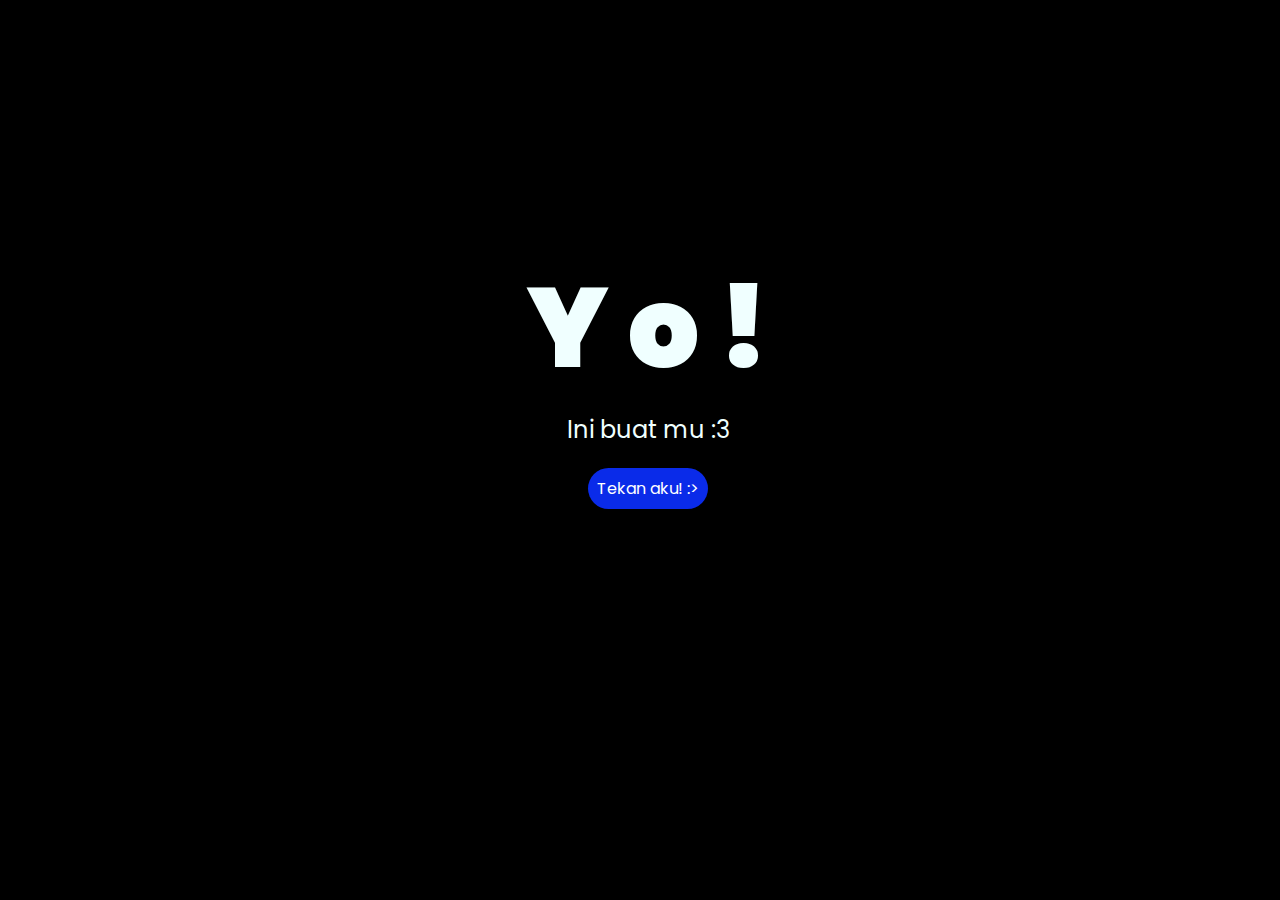
<file: index.html>
<!DOCTYPE html>
<html lang="es">

<head>
    <meta charset="UTF-8">
    <meta http-equiv="X-UA-Compatible" content="IE=edge">
    <meta name="viewport" content="width=device-width, initial-scale=1.0">
    <link rel="stylesheet" href="css/style.css">
    <link rel="icon" href="img/flowers.png" type="image/x-icon">
    <title>Flowers</title>
</head>

<body>
    <div class="greetings">
        <span>Y</span>
        <span>o</span>
        <span>!</span>
    </div>
    <div class="description">
        <span>Ini buat mu :3</span>
    </div>
    <div class="button">
        <button class="botones">
            <a href="flower.html" style="color: #fff;">Tekan aku! :> </a>
        </button>
    </div>

</body>

</html>
</file>
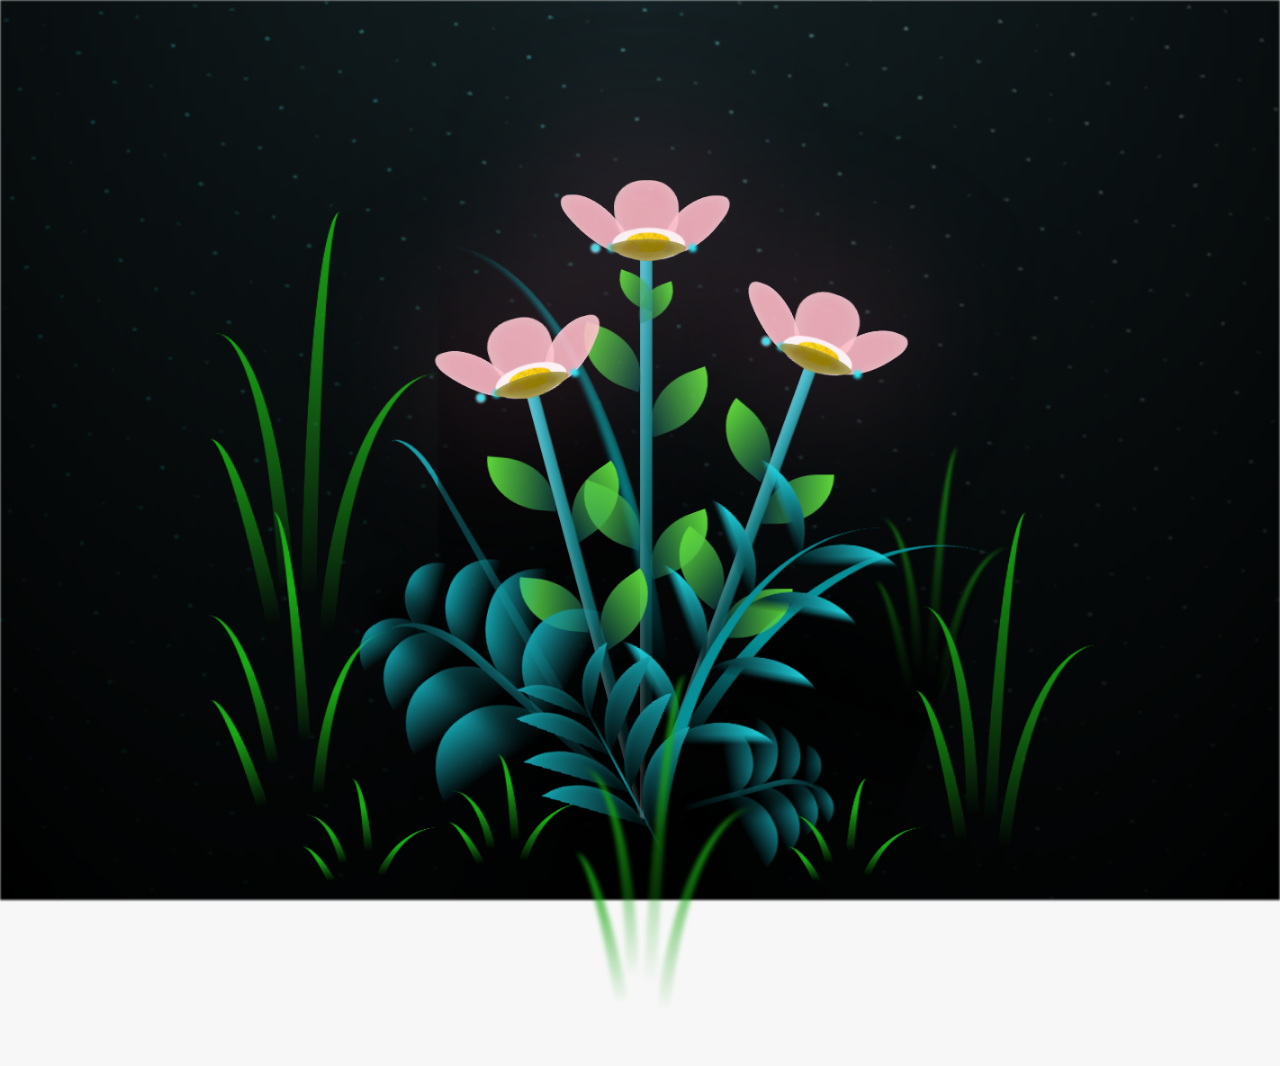
<file: flower.html>
<!DOCTYPE html>
<html lang="es">
  <head>
    <meta charset="UTF-8" />
    <meta http-equiv="X-UA-Compatible" content="IE=edge" />
    <meta name="viewport" content="width=device-width, initial-scale=1.0" />
    <link rel="stylesheet" href="css/main.css" />
    <link rel="icon" href="img/flowers.png" type="image/x-icon" />
    <title>Flower</title>
  </head>
  <body class="container">
    <audio src="sound/ChristianBasso&HaienQiu-Flowers.mp3" autoplay loop></audio>
    <div id="lyrics">
     
    </div>
    <h1 class="titulo">These pink flowers are a reflection of the kindness you bring to my life. <br>Thank you for brightening my days with your presence. 
</h1>
  
    <div class="night"></div>
    <div class="flowers">
      <div class="flower flower--1">
        <div class="flower__leafs flower__leafs--1">
          <div class="flower__leaf flower__leaf--1"></div>
          <div class="flower__leaf flower__leaf--2"></div>
          <div class="flower__leaf flower__leaf--3"></div>
          <div class="flower__leaf flower__leaf--4"></div>
          <div class="flower__white-circle"></div>

          <div class="flower__light flower__light--1"></div>
          <div class="flower__light flower__light--2"></div>
          <div class="flower__light flower__light--3"></div>
          <div class="flower__light flower__light--4"></div>
          <div class="flower__light flower__light--5"></div>
          <div class="flower__light flower__light--6"></div>
          <div class="flower__light flower__light--7"></div>
          <div class="flower__light flower__light--8"></div>
        </div>
        <div class="flower__line">
          <div class="flower__line__leaf flower__line__leaf--1"></div>
          <div class="flower__line__leaf flower__line__leaf--2"></div>
          <div class="flower__line__leaf flower__line__leaf--3"></div>
          <div class="flower__line__leaf flower__line__leaf--4"></div>
          <div class="flower__line__leaf flower__line__leaf--5"></div>
          <div class="flower__line__leaf flower__line__leaf--6"></div>
        </div>
      </div>

      <div class="flower flower--2">
        <div class="flower__leafs flower__leafs--2">
          <div class="flower__leaf flower__leaf--1"></div>
          <div class="flower__leaf flower__leaf--2"></div>
          <div class="flower__leaf flower__leaf--3"></div>
          <div class="flower__leaf flower__leaf--4"></div>
          <div class="flower__white-circle"></div>

          <div class="flower__light flower__light--1"></div>
          <div class="flower__light flower__light--2"></div>
          <div class="flower__light flower__light--3"></div>
          <div class="flower__light flower__light--4"></div>
          <div class="flower__light flower__light--5"></div>
          <div class="flower__light flower__light--6"></div>
          <div class="flower__light flower__light--7"></div>
          <div class="flower__light flower__light--8"></div>
        </div>
        <div class="flower__line">
          <div class="flower__line__leaf flower__line__leaf--1"></div>
          <div class="flower__line__leaf flower__line__leaf--2"></div>
          <div class="flower__line__leaf flower__line__leaf--3"></div>
          <div class="flower__line__leaf flower__line__leaf--4"></div>
        </div>
      </div>

      <div class="flower flower--3">
        <div class="flower__leafs flower__leafs--3">
          <div class="flower__leaf flower__leaf--1"></div>
          <div class="flower__leaf flower__leaf--2"></div>
          <div class="flower__leaf flower__leaf--3"></div>
          <div class="flower__leaf flower__leaf--4"></div>
          <div class="flower__white-circle"></div>

          <div class="flower__light flower__light--1"></div>
          <div class="flower__light flower__light--2"></div>
          <div class="flower__light flower__light--3"></div>
          <div class="flower__light flower__light--4"></div>
          <div class="flower__light flower__light--5"></div>
          <div class="flower__light flower__light--6"></div>
          <div class="flower__light flower__light--7"></div>
          <div class="flower__light flower__light--8"></div>
        </div>
        <div class="flower__line">
          <div class="flower__line__leaf flower__line__leaf--1"></div>
          <div class="flower__line__leaf flower__line__leaf--2"></div>
          <div class="flower__line__leaf flower__line__leaf--3"></div>
          <div class="flower__line__leaf flower__line__leaf--4"></div>
        </div>
      </div>

      <div class="grow-ans" style="--d: 1.2s">
        <div class="flower__g-long">
          <div class="flower__g-long__top"></div>
          <div class="flower__g-long__bottom"></div>
        </div>
      </div>

      <div class="growing-grass">
        <div class="flower__grass flower__grass--1">
          <div class="flower__grass--top"></div>
          <div class="flower__grass--bottom"></div>
          <div class="flower__grass__leaf flower__grass__leaf--1"></div>
          <div class="flower__grass__leaf flower__grass__leaf--2"></div>
          <div class="flower__grass__leaf flower__grass__leaf--3"></div>
          <div class="flower__grass__leaf flower__grass__leaf--4"></div>
          <div class="flower__grass__leaf flower__grass__leaf--5"></div>
          <div class="flower__grass__leaf flower__grass__leaf--6"></div>
          <div class="flower__grass__leaf flower__grass__leaf--7"></div>
          <div class="flower__grass__leaf flower__grass__leaf--8"></div>
          <div class="flower__grass__overlay"></div>
        </div>
      </div>

      <div class="growing-grass">
        <div class="flower__grass flower__grass--2">
          <div class="flower__grass--top"></div>
          <div class="flower__grass--bottom"></div>
          <div class="flower__grass__leaf flower__grass__leaf--1"></div>
          <div class="flower__grass__leaf flower__grass__leaf--2"></div>
          <div class="flower__grass__leaf flower__grass__leaf--3"></div>
          <div class="flower__grass__leaf flower__grass__leaf--4"></div>
          <div class="flower__grass__leaf flower__grass__leaf--5"></div>
          <div class="flower__grass__leaf flower__grass__leaf--6"></div>
          <div class="flower__grass__leaf flower__grass__leaf--7"></div>
          <div class="flower__grass__leaf flower__grass__leaf--8"></div>
          <div class="flower__grass__overlay"></div>
        </div>
      </div>

      <div class="grow-ans" style="--d: 2.4s">
        <div class="flower__g-right flower__g-right--1">
          <div class="leaf"></div>
        </div>
      </div>

      <div class="grow-ans" style="--d: 2.8s">
        <div class="flower__g-right flower__g-right--2">
          <div class="leaf"></div>
        </div>
      </div>

      <div class="grow-ans" style="--d: 2.8s">
        <div class="flower__g-front">
          <div
            class="flower__g-front__leaf-wrapper flower__g-front__leaf-wrapper--1"
          >
            <div class="flower__g-front__leaf"></div>
          </div>
          <div
            class="flower__g-front__leaf-wrapper flower__g-front__leaf-wrapper--2"
          >
            <div class="flower__g-front__leaf"></div>
          </div>
          <div
            class="flower__g-front__leaf-wrapper flower__g-front__leaf-wrapper--3"
          >
            <div class="flower__g-front__leaf"></div>
          </div>
          <div
            class="flower__g-front__leaf-wrapper flower__g-front__leaf-wrapper--4"
          >
            <div class="flower__g-front__leaf"></div>
          </div>
          <div
            class="flower__g-front__leaf-wrapper flower__g-front__leaf-wrapper--5"
          >
            <div class="flower__g-front__leaf"></div>
          </div>
          <div
            class="flower__g-front__leaf-wrapper flower__g-front__leaf-wrapper--6"
          >
            <div class="flower__g-front__leaf"></div>
          </div>
          <div
            class="flower__g-front__leaf-wrapper flower__g-front__leaf-wrapper--7"
          >
            <div class="flower__g-front__leaf"></div>
          </div>
          <div
            class="flower__g-front__leaf-wrapper flower__g-front__leaf-wrapper--8"
          >
            <div class="flower__g-front__leaf"></div>
          </div>
          <div class="flower__g-front__line"></div>
        </div>
      </div>

      <div class="grow-ans" style="--d: 3.2s">
        <div class="flower__g-fr">
          <div class="leaf"></div>
          <div class="flower__g-fr__leaf flower__g-fr__leaf--1"></div>
          <div class="flower__g-fr__leaf flower__g-fr__leaf--2"></div>
          <div class="flower__g-fr__leaf flower__g-fr__leaf--3"></div>
          <div class="flower__g-fr__leaf flower__g-fr__leaf--4"></div>
          <div class="flower__g-fr__leaf flower__g-fr__leaf--5"></div>
          <div class="flower__g-fr__leaf flower__g-fr__leaf--6"></div>
          <div class="flower__g-fr__leaf flower__g-fr__leaf--7"></div>
          <div class="flower__g-fr__leaf flower__g-fr__leaf--8"></div>
        </div>
      </div>

      <div class="long-g long-g--0">
        <div class="grow-ans" style="--d: 3s">
          <div class="leaf leaf--0"></div>
        </div>
        <div class="grow-ans" style="--d: 2.2s">
          <div class="leaf leaf--1"></div>
        </div>
        <div class="grow-ans" style="--d: 3.4s">
          <div class="leaf leaf--2"></div>
        </div>
        <div class="grow-ans" style="--d: 3.6s">
          <div class="leaf leaf--3"></div>
        </div>
      </div>

      <div class="long-g long-g--1">
        <div class="grow-ans" style="--d: 3.6s">
          <div class="leaf leaf--0"></div>
        </div>
        <div class="grow-ans" style="--d: 3.8s">
          <div class="leaf leaf--1"></div>
        </div>
        <div class="grow-ans" style="--d: 4s">
          <div class="leaf leaf--2"></div>
        </div>
        <div class="grow-ans" style="--d: 4.2s">
          <div class="leaf leaf--3"></div>
        </div>
      </div>

      <div class="long-g long-g--2">
        <div class="grow-ans" style="--d: 4s">
          <div class="leaf leaf--0"></div>
        </div>
        <div class="grow-ans" style="--d: 4.2s">
          <div class="leaf leaf--1"></div>
        </div>
        <div class="grow-ans" style="--d: 4.4s">
          <div class="leaf leaf--2"></div>
        </div>
        <div class="grow-ans" style="--d: 4.6s">
          <div class="leaf leaf--3"></div>
        </div>
      </div>

      <div class="long-g long-g--3">
        <div class="grow-ans" style="--d: 4s">
          <div class="leaf leaf--0"></div>
        </div>
        <div class="grow-ans" style="--d: 4.2s">
          <div class="leaf leaf--1"></div>
        </div>
        <div class="grow-ans" style="--d: 3s">
          <div class="leaf leaf--2"></div>
        </div>
        <div class="grow-ans" style="--d: 3.6s">
          <div class="leaf leaf--3"></div>
        </div>
      </div>

      <div class="long-g long-g--4">
        <div class="grow-ans" style="--d: 4s">
          <div class="leaf leaf--0"></div>
        </div>
        <div class="grow-ans" style="--d: 4.2s">
          <div class="leaf leaf--1"></div>
        </div>
        <div class="grow-ans" style="--d: 3s">
          <div class="leaf leaf--2"></div>
        </div>
        <div class="grow-ans" style="--d: 3.6s">
          <div class="leaf leaf--3"></div>
        </div>
      </div>

      <div class="long-g long-g--5">
        <div class="grow-ans" style="--d: 4s">
          <div class="leaf leaf--0"></div>
        </div>
        <div class="grow-ans" style="--d: 4.2s">
          <div class="leaf leaf--1"></div>
        </div>
        <div class="grow-ans" style="--d: 3s">
          <div class="leaf leaf--2"></div>
        </div>
        <div class="grow-ans" style="--d: 3.6s">
          <div class="leaf leaf--3"></div>
        </div>
      </div>

      <div class="long-g long-g--6">
        <div class="grow-ans" style="--d: 4.2s">
          <div class="leaf leaf--0"></div>
        </div>
        <div class="grow-ans" style="--d: 4.4s">
          <div class="leaf leaf--1"></div>
        </div>
        <div class="grow-ans" style="--d: 4.6s">
          <div class="leaf leaf--2"></div>
        </div>
        <div class="grow-ans" style="--d: 4.8s">
          <div class="leaf leaf--3"></div>
        </div>
      </div>

      <div class="long-g long-g--7">
        <div class="grow-ans" style="--d: 3s">
          <div class="leaf leaf--0"></div>
        </div>
        <div class="grow-ans" style="--d: 3.2s">
          <div class="leaf leaf--1"></div>
        </div>
        <div class="grow-ans" style="--d: 3.5s">
          <div class="leaf leaf--2"></div>
        </div>
        <div class="grow-ans" style="--d: 3.6s">
          <div class="leaf leaf--3"></div>
        </div>
      </div>
    </div>
    <script src="anim.js"></script>
    <script src="main.js"></script>
  </body>
</html>
</file>
<file: css/style.css>
@import url('https://fonts.googleapis.com/css2?family=Poppins:ital,wght@0,500;1,900&display=swap');
*{
    font-family: 'Poppins',cursive;
}
body{
    color: azure;
    width: 100%;
    height: 82vh;
    display: flex;
    flex-direction: column;
    align-items: center;
    justify-content: center;
    background-color: black;
    /* padding-top: -30; */
}

.botones{
    padding: 9px;
    border-radius: 80px;
    background-color: transparent;
    border: none;
}

.botones a{
    background-color: #0a2be9;
    padding: 9px;
    border-radius: 80px;
    -webkit-border-radius: 80px;
    -moz-border-radius: 80px;
    -ms-border-radius: 80px;
    -o-border-radius: 80px;

}

.botones a:focus{
    background-color: rgb(50, 194, 194);
}

.greetings{
    font-size: 7rem;
    font-weight: 900;
}
.greetings > span{
    animation: glow 2.5s ease-in-out infinite;
}
@keyframes glow{
    0%, 100%{
        color: #fff;
        text-shadow: 0 0 12px #39c6d6, 0 0 50px #39c6d6, 0 0 100px #39c6d6;
    }
    10%, 90%{
        color: #111;
        text-shadow: none;
    }
}
.greetings > span:nth-child(2){
    animation-delay: .2s ;
}
.greetings > span:nth-child(3){
    animation-delay: .4s ;
}
.greetings > span:nth-child(4){
    animation-delay: .6s;
}
.greetings > span:nth-child(5){
    animation-delay: .8s;
}
.greetings > span:nth-child(6){
    animation-delay: 1s;
}

.description{
    font-size: 1.5rem;
    margin-bottom: 20px;
}

.button a{
    text-decoration: none;
    font-size: 1rem;
    color: #111;
}

@media screen and (max-width:574px){
    .greetings{
        display: block;
        font-size: 4rem;
        font-weight: 800;
        text-align: center;
    }
    .description{
        font-size: 2rem;
    }
    
    .button a{
        font-size: 1rem;
    }
}
</file>
<file: css/main.css>
*,
*::after,
*::before {
  padding: 0;
  margin: 0;
  box-sizing: border-box;
}

:root {
  --dark-color: #000;
}

body {
  display: flex;
  align-items: flex-end;
  justify-content: center;
  min-height: 100vh;
  background-color: var(--dark-color);
  overflow: hidden;
  perspective: 1000px;
}

#lyrics {
  font-size: 28px;
  font-family: "Franklin Gothic Medium", "Arial Narrow", Arial, sans-serif;
  color: white;
  position: absolute;
  margin-bottom: 20%;
  z-index: 1;
  font-weight: bold;
  letter-spacing: 4px;
}
@media only screen and (max-width: 600px) {
  /* Estilos específicos para dispositivos con un ancho máximo de 600px */
  #lyrics {
      font-size: 14px; /* Reduce el tamaño del texto para dispositivos más pequeños */
      margin-bottom: 530px;
      letter-spacing: 3px;
  }

}
.titulo {
  margin-bottom: 180px;
  font-family: "Arial Narrow", Arial, sans-serif;
  color: white;
  position: absolute;
  font-weight: bold;
  letter-spacing: 10px;
  opacity: 0;
  animation: fadeIn 3s ease-in-out forwards;
  text-align: center;
}
@keyframes fadeIn {
  from {
    opacity: 0;
  }
  to {
    opacity: 1;
  }
}

.night {
  z-index: -1;
  position: absolute;
  left: 50%;
  top: 0;
  transform: translateX(-50%);
  width: 100%;
  height: 100%;
  filter: blur(0.1vmin);
  background-image: radial-gradient(
      ellipse at top,
      transparent 0%,
      var(--dark-color)
    ),
    radial-gradient(
      ellipse at bottom,
      var(--dark-color),
      rgba(145, 233, 255, 0.2)
    ),
    repeating-linear-gradient(
      220deg,
      rgb(0, 0, 0) 0px,
      rgb(0, 0, 0) 19px,
      transparent 19px,
      transparent 22px
    ),
    repeating-linear-gradient(
      189deg,
      rgb(0, 0, 0) 0px,
      rgb(0, 0, 0) 19px,
      transparent 19px,
      transparent 22px
    ),
    repeating-linear-gradient(
      148deg,
      rgb(0, 0, 0) 0px,
      rgb(0, 0, 0) 19px,
      transparent 19px,
      transparent 22px
    ),
    linear-gradient(90deg, rgb(0, 255, 250), rgb(240, 240, 240));
}

.flowers {
  position: relative;
  transform: scale(0.9);
  /*margin-bottom: 100px;
  */
}

@media only screen and (max-width: 600px) {
  /* Estilos específicos para dispositivos con un ancho máximo de 600px */
.flowers {
      font-size: 14px;
      margin-bottom: 35%;
      letter-spacing: 3px;
      transform: scale(1.0);
}

}

.flower {
  position: absolute;
  bottom: 10vmin;
  transform-origin: bottom center;
  z-index: 10;
  --fl-speed: 0.8s;
}
.flower--1 {
  -webkit-animation: moving-flower-1 4s linear infinite;
  animation: moving-flower-1 4s linear infinite;
}
.flower--1 .flower__line {
  height: 70vmin;
  -webkit-animation-delay: 0.3s;
  animation-delay: 0.3s;
}
.flower--1 .flower__line__leaf--1 {
  -webkit-animation: blooming-leaf-right var(--fl-speed) 1.6s backwards;
  animation: blooming-leaf-right var(--fl-speed) 1.6s backwards;
}
.flower--1 .flower__line__leaf--2 {
  -webkit-animation: blooming-leaf-right var(--fl-speed) 1.4s backwards;
  animation: blooming-leaf-right var(--fl-speed) 1.4s backwards;
}
.flower--1 .flower__line__leaf--3 {
  -webkit-animation: blooming-leaf-left var(--fl-speed) 1.2s backwards;
  animation: blooming-leaf-left var(--fl-speed) 1.2s backwards;
}
.flower--1 .flower__line__leaf--4 {
  -webkit-animation: blooming-leaf-left var(--fl-speed) 1s backwards;
  animation: blooming-leaf-left var(--fl-speed) 1s backwards;
}
.flower--1 .flower__line__leaf--5 {
  -webkit-animation: blooming-leaf-right var(--fl-speed) 1.8s backwards;
  animation: blooming-leaf-right var(--fl-speed) 1.8s backwards;
}
.flower--1 .flower__line__leaf--6 {
  -webkit-animation: blooming-leaf-left var(--fl-speed) 2s backwards;
  animation: blooming-leaf-left var(--fl-speed) 2s backwards;
}
.flower--2 {
  left: 50%;
  transform: rotate(20deg);
  -webkit-animation: moving-flower-2 4s linear infinite;
  animation: moving-flower-2 4s linear infinite;
}
.flower--2 .flower__line {
  height: 60vmin;
  -webkit-animation-delay: 0.6s;
  animation-delay: 0.6s;
}
.flower--2 .flower__line__leaf--1 {
  -webkit-animation: blooming-leaf-right var(--fl-speed) 1.9s backwards;
  animation: blooming-leaf-right var(--fl-speed) 1.9s backwards;
}
.flower--2 .flower__line__leaf--2 {
  -webkit-animation: blooming-leaf-right var(--fl-speed) 1.7s backwards;
  animation: blooming-leaf-right var(--fl-speed) 1.7s backwards;
}
.flower--2 .flower__line__leaf--3 {
  -webkit-animation: blooming-leaf-left var(--fl-speed) 1.5s backwards;
  animation: blooming-leaf-left var(--fl-speed) 1.5s backwards;
}
.flower--2 .flower__line__leaf--4 {
  -webkit-animation: blooming-leaf-left var(--fl-speed) 1.3s backwards;
  animation: blooming-leaf-left var(--fl-speed) 1.3s backwards;
}
.flower--3 {
  left: 50%;
  transform: rotate(-15deg);
  -webkit-animation: moving-flower-3 4s linear infinite;
  animation: moving-flower-3 4s linear infinite;
}
.flower--3 .flower__line {
  -webkit-animation-delay: 0.9s;
  animation-delay: 0.9s;
}
.flower--3 .flower__line__leaf--1 {
  -webkit-animation: blooming-leaf-right var(--fl-speed) 2.5s backwards;
  animation: blooming-leaf-right var(--fl-speed) 2.5s backwards;
}
.flower--3 .flower__line__leaf--2 {
  -webkit-animation: blooming-leaf-right var(--fl-speed) 2.3s backwards;
  animation: blooming-leaf-right var(--fl-speed) 2.3s backwards;
}
.flower--3 .flower__line__leaf--3 {
  -webkit-animation: blooming-leaf-left var(--fl-speed) 2.1s backwards;
  animation: blooming-leaf-left var(--fl-speed) 2.1s backwards;
}
.flower--3 .flower__line__leaf--4 {
  -webkit-animation: blooming-leaf-left var(--fl-speed) 1.9s backwards;
  animation: blooming-leaf-left var(--fl-speed) 1.9s backwards;
}
.flower__leafs {
  position: relative;
  -webkit-animation: blooming-flower 2s backwards;
  animation: blooming-flower 2s backwards;
}
.flower__leafs--1 {
  -webkit-animation-delay: 1.1s;
  animation-delay: 1.1s;
}
.flower__leafs--2 {
  -webkit-animation-delay: 1.4s;
  animation-delay: 1.4s;
}
.flower__leafs--3 {
  -webkit-animation-delay: 1.7s;
  animation-delay: 1.7s;
}
.flower__leafs::after {
  content: "";
  position: absolute;
  left: 0;
  top: 0;
  transform: translate(-50%, -100%);
  width: 8vmin;
  height: 8vmin;
  background-color:palevioletred;
  /* background-color: #fd2525; */
  filter: blur(10vmin);
}
.flower__leaf {
  position: absolute;
  bottom: 0;
  left: 50%;
  width: 8vmin;
  height: 11vmin;
  border-radius: 51% 49% 47% 53%/44% 45% 55% 69%;
  background-color: #253bfd;
  background-color: pink;
  transform-origin: bottom center;
  opacity: 0.9;
  box-shadow: inset 0 0 2vmin rgba(255, 255, 255, 0.5);
}
.flower__leaf--1 {
  transform: translate(-10%, 1%) rotateY(40deg) rotateX(-50deg);
}
.flower__leaf--2 {
  transform: translate(-50%, -4%) rotateX(40deg);
}
.flower__leaf--3 {
  transform: translate(-90%, 0%) rotateY(45deg) rotateX(50deg);
}
.flower__leaf--4 {
  width: 8vmin;
  height: 8vmin;
  transform-origin: bottom left;
  border-radius: 4vmin 10vmin 4vmin 4vmin;
  transform: translate(0%, 18%) rotateX(70deg) rotate(-43deg);
  background-color: #7c6901;
  z-index: 1;
  opacity: 0.8;
}
.flower__white-circle {
  position: absolute;
  left: -3.5vmin;
  top: -3vmin;
  width: 9vmin;
  height: 4vmin;
  border-radius: 50%;
  background-color: #fff;
}
.flower__white-circle::after {
  content: "";
  position: absolute;
  left: 50%;
  top: 45%;
  transform: translate(-50%, -50%);
  width: 60%;
  height: 60%;
  border-radius: inherit;
  background-image: repeating-linear-gradient(
      135deg,
      rgba(0, 0, 0, 0.03) 0px,
      rgba(0, 0, 0, 0.03) 1px,
      transparent 1px,
      transparent 12px
    ),
    repeating-linear-gradient(
      45deg,
      rgba(0, 0, 0, 0.03) 0px,
      rgba(0, 0, 0, 0.03) 1px,
      transparent 1px,
      transparent 12px
    ),
    repeating-linear-gradient(
      67.5deg,
      rgba(0, 0, 0, 0.03) 0px,
      rgba(0, 0, 0, 0.03) 1px,
      transparent 1px,
      transparent 12px
    ),
    repeating-linear-gradient(
      135deg,
      rgba(0, 0, 0, 0.03) 0px,
      rgba(0, 0, 0, 0.03) 1px,
      transparent 1px,
      transparent 12px
    ),
    repeating-linear-gradient(
      45deg,
      rgba(0, 0, 0, 0.03) 0px,
      rgba(0, 0, 0, 0.03) 1px,
      transparent 1px,
      transparent 12px
    ),
    repeating-linear-gradient(
      112.5deg,
      rgba(0, 0, 0, 0.03) 0px,
      rgba(0, 0, 0, 0.03) 1px,
      transparent 1px,
      transparent 12px
    ),
    repeating-linear-gradient(
      112.5deg,
      rgba(0, 0, 0, 0.03) 0px,
      rgba(0, 0, 0, 0.03) 1px,
      transparent 1px,
      transparent 12px
    ),
    repeating-linear-gradient(
      45deg,
      rgba(0, 0, 0, 0.03) 0px,
      rgba(0, 0, 0, 0.03) 1px,
      transparent 1px,
      transparent 12px
    ),
    repeating-linear-gradient(
      22.5deg,
      rgba(0, 0, 0, 0.03) 0px,
      rgba(0, 0, 0, 0.03) 1px,
      transparent 1px,
      transparent 12px
    ),
    repeating-linear-gradient(
      45deg,
      rgba(0, 0, 0, 0.03) 0px,
      rgba(0, 0, 0, 0.03) 1px,
      transparent 1px,
      transparent 12px
    ),
    repeating-linear-gradient(
      22.5deg,
      rgba(0, 0, 0, 0.03) 0px,
      rgba(0, 0, 0, 0.03) 1px,
      transparent 1px,
      transparent 12px
    ),
    repeating-linear-gradient(
      135deg,
      rgba(0, 0, 0, 0.03) 0px,
      rgba(0, 0, 0, 0.03) 1px,
      transparent 1px,
      transparent 12px
    ),
    repeating-linear-gradient(
      157.5deg,
      rgba(0, 0, 0, 0.03) 0px,
      rgba(0, 0, 0, 0.03) 1px,
      transparent 1px,
      transparent 12px
    ),
    repeating-linear-gradient(
      67.5deg,
      rgba(0, 0, 0, 0.03) 0px,
      rgba(0, 0, 0, 0.03) 1px,
      transparent 1px,
      transparent 12px
    ),
    repeating-linear-gradient(
      67.5deg,
      rgba(0, 0, 0, 0.03) 0px,
      rgba(0, 0, 0, 0.03) 1px,
      transparent 1px,
      transparent 12px
    ),
    linear-gradient(90deg, rgb(255, 235, 18), rgb(255, 206, 0));
}
.flower__line {
  height: 55vmin;
  width: 1.5vmin;
  background-image: linear-gradient(
      to left,
      rgba(0, 0, 0, 0.2),
      transparent,
      rgba(255, 255, 255, 0.2)
    ),
    linear-gradient(to top, transparent 10%, #14757a, #39c6d6);
  box-shadow: inset 0 0 2px rgba(0, 0, 0, 0.5);
  -webkit-animation: grow-flower-tree 4s backwards;
  animation: grow-flower-tree 4s backwards;
}
.flower__line__leaf {
  --w: 7vmin;
  --h: calc(var(--w) + 2vmin);
  position: absolute;
  top: 20%;
  left: 90%;
  width: var(--w);
  height: var(--h);
  border-top-right-radius: var(--h);
  border-bottom-left-radius: var(--h);
  background-image: linear-gradient(to top, rgba(20, 117, 122, 0.4), #5ed639);
}
.flower__line__leaf--1 {
  transform: rotate(70deg) rotateY(30deg);
}
.flower__line__leaf--2 {
  top: 45%;
  transform: rotate(70deg) rotateY(30deg);
}
.flower__line__leaf--3,
.flower__line__leaf--4,
.flower__line__leaf--6 {
  border-top-right-radius: 0;
  border-bottom-left-radius: 0;
  border-top-left-radius: var(--h);
  border-bottom-right-radius: var(--h);
  left: -460%;
  top: 12%;
  transform: rotate(-70deg) rotateY(30deg);
}
.flower__line__leaf--4 {
  top: 40%;
}
.flower__line__leaf--5 {
  top: 0;
  transform-origin: left;
  transform: rotate(70deg) rotateY(30deg) scale(0.6);
}
.flower__line__leaf--6 {
  top: -2%;
  left: -450%;
  transform-origin: right;
  transform: rotate(-70deg) rotateY(30deg) scale(0.6);
}
.flower__light {
  position: absolute;
  bottom: 0vmin;
  width: 1vmin;
  height: 1vmin;
  background-color: pink;
  border-radius: 50%;
  filter: blur(0.2vmin);
  -webkit-animation: light-ans 4s linear infinite backwards;
  animation: light-ans 4s linear infinite backwards;
}
.flower__light:nth-child(odd) {
  background-color: #23f0ff;
}
.flower__light--1 {
  left: -2vmin;
  -webkit-animation-delay: 1s;
  animation-delay: 1s;
}
.flower__light--2 {
  left: 3vmin;
  -webkit-animation-delay: 0.5s;
  animation-delay: 0.5s;
}
.flower__light--3 {
  left: -6vmin;
  -webkit-animation-delay: 0.3s;
  animation-delay: 0.3s;
}
.flower__light--4 {
  left: 6vmin;
  -webkit-animation-delay: 0.9s;
  animation-delay: 0.9s;
}
.flower__light--5 {
  left: -1vmin;
  -webkit-animation-delay: 1.5s;
  animation-delay: 1.5s;
}
.flower__light--6 {
  left: -4vmin;
  -webkit-animation-delay: 3s;
  animation-delay: 3s;
}
.flower__light--7 {
  left: 3vmin;
  -webkit-animation-delay: 2s;
  animation-delay: 2s;
}
.flower__light--8 {
  left: -6vmin;
  -webkit-animation-delay: 3.5s;
  animation-delay: 3.5s;
}
.flower__grass {
  --c: #159faa;
  --line-w: 1.5vmin;
  position: absolute;
  bottom: 12vmin;
  left: -7vmin;
  display: flex;
  flex-direction: column;
  align-items: flex-end;
  z-index: 20;
  transform-origin: bottom center;
  transform: rotate(-48deg) rotateY(40deg);
}
.flower__grass--1 {
  -webkit-animation: moving-grass 2s linear infinite;
  animation: moving-grass 2s linear infinite;
}
.flower__grass--2 {
  left: 2vmin;
  bottom: 10vmin;
  transform: scale(0.5) rotate(75deg) rotateX(10deg) rotateY(-200deg);
  opacity: 0.8;
  z-index: 0;
  -webkit-animation: moving-grass--2 1.5s linear infinite;
  animation: moving-grass--2 1.5s linear infinite;
}
.flower__grass--top {
  width: 7vmin;
  height: 10vmin;
  border-top-right-radius: 100%;
  border-right: var(--line-w) solid var(--c);
  transform-origin: bottom center;
  transform: rotate(-2deg);
}
.flower__grass--bottom {
  margin-top: -2px;
  width: var(--line-w);
  height: 25vmin;
  background-image: linear-gradient(to top, transparent, var(--c));
}
.flower__grass__leaf {
  --size: 10vmin;
  position: absolute;
  width: calc(var(--size) * 2.1);
  height: var(--size);
  border-top-left-radius: var(--size);
  border-top-right-radius: var(--size);
  background-image: linear-gradient(
    to top,
    transparent,
    transparent 30%,
    var(--c)
  );
  z-index: 100;
}
.flower__grass__leaf--1 {
  top: -6%;
  left: 30%;
  --size: 6vmin;
  transform: rotate(-20deg);
  -webkit-animation: growing-grass-ans--1 2s 2.6s backwards;
  animation: growing-grass-ans--1 2s 2.6s backwards;
}
@-webkit-keyframes growing-grass-ans--1 {
  0% {
    transform-origin: bottom left;
    transform: rotate(-20deg) scale(0);
  }
}
@keyframes growing-grass-ans--1 {
  0% {
    transform-origin: bottom left;
    transform: rotate(-20deg) scale(0);
  }
}
.flower__grass__leaf--2 {
  top: -5%;
  left: -110%;
  --size: 6vmin;
  transform: rotate(10deg);
  -webkit-animation: growing-grass-ans--2 2s 2.4s linear backwards;
  animation: growing-grass-ans--2 2s 2.4s linear backwards;
}
@-webkit-keyframes growing-grass-ans--2 {
  0% {
    transform-origin: bottom right;
    transform: rotate(10deg) scale(0);
  }
}
@keyframes growing-grass-ans--2 {
  0% {
    transform-origin: bottom right;
    transform: rotate(10deg) scale(0);
  }
}
.flower__grass__leaf--3 {
  top: 5%;
  left: 60%;
  --size: 8vmin;
  transform: rotate(-18deg) rotateX(-20deg);
  -webkit-animation: growing-grass-ans--3 2s 2.2s linear backwards;
  animation: growing-grass-ans--3 2s 2.2s linear backwards;
}
@-webkit-keyframes growing-grass-ans--3 {
  0% {
    transform-origin: bottom left;
    transform: rotate(-18deg) rotateX(-20deg) scale(0);
  }
}
@keyframes growing-grass-ans--3 {
  0% {
    transform-origin: bottom left;
    transform: rotate(-18deg) rotateX(-20deg) scale(0);
  }
}
.flower__grass__leaf--4 {
  top: 6%;
  left: -135%;
  --size: 8vmin;
  transform: rotate(2deg);
  -webkit-animation: growing-grass-ans--4 2s 2s linear backwards;
  animation: growing-grass-ans--4 2s 2s linear backwards;
}
@-webkit-keyframes growing-grass-ans--4 {
  0% {
    transform-origin: bottom right;
    transform: rotate(2deg) scale(0);
  }
}
@keyframes growing-grass-ans--4 {
  0% {
    transform-origin: bottom right;
    transform: rotate(2deg) scale(0);
  }
}
.flower__grass__leaf--5 {
  top: 20%;
  left: 60%;
  --size: 10vmin;
  transform: rotate(-24deg) rotateX(-20deg);
  -webkit-animation: growing-grass-ans--5 2s 1.8s linear backwards;
  animation: growing-grass-ans--5 2s 1.8s linear backwards;
}
@-webkit-keyframes growing-grass-ans--5 {
  0% {
    transform-origin: bottom left;
    transform: rotate(-24deg) rotateX(-20deg) scale(0);
  }
}
@keyframes growing-grass-ans--5 {
  0% {
    transform-origin: bottom left;
    transform: rotate(-24deg) rotateX(-20deg) scale(0);
  }
}
.flower__grass__leaf--6 {
  top: 22%;
  left: -180%;
  --size: 10vmin;
  transform: rotate(10deg);
  -webkit-animation: growing-grass-ans--6 2s 1.6s linear backwards;
  animation: growing-grass-ans--6 2s 1.6s linear backwards;
}
@-webkit-keyframes growing-grass-ans--6 {
  0% {
    transform-origin: bottom right;
    transform: rotate(10deg) scale(0);
  }
}
@keyframes growing-grass-ans--6 {
  0% {
    transform-origin: bottom right;
    transform: rotate(10deg) scale(0);
  }
}
.flower__grass__leaf--7 {
  top: 39%;
  left: 70%;
  --size: 10vmin;
  transform: rotate(-10deg);
  -webkit-animation: growing-grass-ans--7 2s 1.4s linear backwards;
  animation: growing-grass-ans--7 2s 1.4s linear backwards;
}
@-webkit-keyframes growing-grass-ans--7 {
  0% {
    transform-origin: bottom left;
    transform: rotate(-10deg) scale(0);
  }
}
@keyframes growing-grass-ans--7 {
  0% {
    transform-origin: bottom left;
    transform: rotate(-10deg) scale(0);
  }
}
.flower__grass__leaf--8 {
  top: 40%;
  left: -215%;
  --size: 11vmin;
  transform: rotate(10deg);
  -webkit-animation: growing-grass-ans--8 2s 1.2s linear backwards;
  animation: growing-grass-ans--8 2s 1.2s linear backwards;
}
@-webkit-keyframes growing-grass-ans--8 {
  0% {
    transform-origin: bottom right;
    transform: rotate(10deg) scale(0);
  }
}
@keyframes growing-grass-ans--8 {
  0% {
    transform-origin: bottom right;
    transform: rotate(10deg) scale(0);
  }
}
.flower__grass__overlay {
  position: absolute;
  top: -10%;
  right: 0%;
  width: 100%;
  height: 100%;
  background-color: rgba(0, 0, 0, 0.6);
  filter: blur(1.5vmin);
  z-index: 100;
}
.flower__g-long {
  --w: 2vmin;
  --h: 6vmin;
  --c: #159faa;
  position: absolute;
  bottom: 10vmin;
  left: -3vmin;
  transform-origin: bottom center;
  transform: rotate(-30deg) rotateY(-20deg);
  display: flex;
  flex-direction: column;
  align-items: flex-end;
  -webkit-animation: flower-g-long-ans 3s linear infinite;
  animation: flower-g-long-ans 3s linear infinite;
}
@-webkit-keyframes flower-g-long-ans {
  0%,
  100% {
    transform: rotate(-30deg) rotateY(-20deg);
  }
  50% {
    transform: rotate(-32deg) rotateY(-20deg);
  }
}
@keyframes flower-g-long-ans {
  0%,
  100% {
    transform: rotate(-30deg) rotateY(-20deg);
  }
  50% {
    transform: rotate(-32deg) rotateY(-20deg);
  }
}
.flower__g-long__top {
  top: calc(var(--h) * -1);
  width: calc(var(--w) + 1vmin);
  height: var(--h);
  border-top-right-radius: 100%;
  border-right: 0.7vmin solid var(--c);
  transform: translate(-0.7vmin, 1vmin);
}
.flower__g-long__bottom {
  width: var(--w);
  height: 50vmin;
  transform-origin: bottom center;
  background-image: linear-gradient(to top, transparent 30%, var(--c));
  box-shadow: inset 0 0 2px rgba(0, 0, 0, 0.5);
  -webkit-clip-path: polygon(35% 0, 65% 1%, 100% 100%, 0% 100%);
  clip-path: polygon(35% 0, 65% 1%, 100% 100%, 0% 100%);
}
.flower__g-right {
  position: absolute;
  bottom: 6vmin;
  left: -2vmin;
  transform-origin: bottom left;
  transform: rotate(20deg);
}
.flower__g-right .leaf {
  width: 30vmin;
  height: 50vmin;
  border-top-left-radius: 100%;
  border-left: 2vmin solid #079097;
  background-image: linear-gradient(
    to bottom,
    transparent,
    var(--dark-color) 60%
  );
  -webkit-mask-image: linear-gradient(to top, transparent 30%, #079097 60%);
}
.flower__g-right--1 {
  -webkit-animation: flower-g-right-ans 2.5s linear infinite;
  animation: flower-g-right-ans 2.5s linear infinite;
}
.flower__g-right--2 {
  left: 5vmin;
  transform: rotateY(-180deg);
  -webkit-animation: flower-g-right-ans--2 3s linear infinite;
  animation: flower-g-right-ans--2 3s linear infinite;
}
.flower__g-right--2 .leaf {
  height: 75vmin;
  filter: blur(0.3vmin);
  opacity: 0.8;
}
@-webkit-keyframes flower-g-right-ans {
  0%,
  100% {
    transform: rotate(20deg);
  }
  50% {
    transform: rotate(24deg) rotateX(-20deg);
  }
}
@keyframes flower-g-right-ans {
  0%,
  100% {
    transform: rotate(20deg);
  }
  50% {
    transform: rotate(24deg) rotateX(-20deg);
  }
}
@-webkit-keyframes flower-g-right-ans--2 {
  0%,
  100% {
    transform: rotateY(-180deg) rotate(0deg) rotateX(-20deg);
  }
  50% {
    transform: rotateY(-180deg) rotate(6deg) rotateX(-20deg);
  }
}
@keyframes flower-g-right-ans--2 {
  0%,
  100% {
    transform: rotateY(-180deg) rotate(0deg) rotateX(-20deg);
  }
  50% {
    transform: rotateY(-180deg) rotate(6deg) rotateX(-20deg);
  }
}
.flower__g-front {
  position: absolute;
  bottom: 6vmin;
  left: 2.5vmin;
  z-index: 100;
  transform-origin: bottom center;
  transform: rotate(-28deg) rotateY(30deg) scale(1.04);
  -webkit-animation: flower__g-front-ans 2s linear infinite;
  animation: flower__g-front-ans 2s linear infinite;
}
@-webkit-keyframes flower__g-front-ans {
  0%,
  100% {
    transform: rotate(-28deg) rotateY(30deg) scale(1.04);
  }
  50% {
    transform: rotate(-35deg) rotateY(40deg) scale(1.04);
  }
}
@keyframes flower__g-front-ans {
  0%,
  100% {
    transform: rotate(-28deg) rotateY(30deg) scale(1.04);
  }
  50% {
    transform: rotate(-35deg) rotateY(40deg) scale(1.04);
  }
}
.flower__g-front__line {
  width: 0.3vmin;
  height: 20vmin;
  background-image: linear-gradient(
    to top,
    transparent,
    #079097,
    transparent 100%
  );
  position: relative;
}
.flower__g-front__leaf-wrapper {
  position: absolute;
  top: 0;
  left: 0;
  transform-origin: bottom left;
  transform: rotate(10deg);
}
.flower__g-front__leaf-wrapper:nth-child(even) {
  left: 0vmin;
  transform: rotateY(-180deg) rotate(5deg);
  -webkit-animation: flower__g-front__leaf-left-ans 1s ease-in backwards;
  animation: flower__g-front__leaf-left-ans 1s ease-in backwards;
}
.flower__g-front__leaf-wrapper:nth-child(odd) {
  -webkit-animation: flower__g-front__leaf-ans 1s ease-in backwards;
  animation: flower__g-front__leaf-ans 1s ease-in backwards;
}
.flower__g-front__leaf-wrapper--1 {
  top: -8vmin;
  transform: scale(0.7);
  -webkit-animation: flower__g-front__leaf-ans 1s 5.5s ease-in backwards !important;
  animation: flower__g-front__leaf-ans 1s 5.5s ease-in backwards !important;
}
.flower__g-front__leaf-wrapper--2 {
  top: -8vmin;
  transform: rotateY(-180deg) scale(0.7) !important;
  -webkit-animation: flower__g-front__leaf-left-ans-2 1s 4.6s ease-in backwards !important;
  animation: flower__g-front__leaf-left-ans-2 1s 4.6s ease-in backwards !important;
}
.flower__g-front__leaf-wrapper--3 {
  top: -3vmin;
  -webkit-animation: flower__g-front__leaf-ans 1s 4.6s ease-in backwards;
  animation: flower__g-front__leaf-ans 1s 4.6s ease-in backwards;
}
.flower__g-front__leaf-wrapper--4 {
  top: -3vmin;
  transform: rotateY(-180deg) scale(0.9) !important;
  -webkit-animation: flower__g-front__leaf-left-ans-2 1s 4.6s ease-in backwards !important;
  animation: flower__g-front__leaf-left-ans-2 1s 4.6s ease-in backwards !important;
}
@-webkit-keyframes flower__g-front__leaf-left-ans-2 {
  0% {
    transform: rotateY(-180deg) scale(0);
  }
}
@keyframes flower__g-front__leaf-left-ans-2 {
  0% {
    transform: rotateY(-180deg) scale(0);
  }
}
.flower__g-front__leaf-wrapper--5,
.flower__g-front__leaf-wrapper--6 {
  top: 2vmin;
}
.flower__g-front__leaf-wrapper--7,
.flower__g-front__leaf-wrapper--8 {
  top: 6.5vmin;
}
.flower__g-front__leaf-wrapper--2 {
  -webkit-animation-delay: 5.2s !important;
  animation-delay: 5.2s !important;
}
.flower__g-front__leaf-wrapper--3 {
  -webkit-animation-delay: 4.9s !important;
  animation-delay: 4.9s !important;
}
.flower__g-front__leaf-wrapper--5 {
  -webkit-animation-delay: 4.3s !important;
  animation-delay: 4.3s !important;
}
.flower__g-front__leaf-wrapper--6 {
  -webkit-animation-delay: 4.1s !important;
  animation-delay: 4.1s !important;
}
.flower__g-front__leaf-wrapper--7 {
  -webkit-animation-delay: 3.8s !important;
  animation-delay: 3.8s !important;
}
.flower__g-front__leaf-wrapper--8 {
  -webkit-animation-delay: 3.5s !important;
  animation-delay: 3.5s !important;
}
@-webkit-keyframes flower__g-front__leaf-ans {
  0% {
    transform: rotate(10deg) scale(0);
  }
}
@keyframes flower__g-front__leaf-ans {
  0% {
    transform: rotate(10deg) scale(0);
  }
}
@-webkit-keyframes flower__g-front__leaf-left-ans {
  0% {
    transform: rotateY(-180deg) rotate(5deg) scale(0);
  }
}
@keyframes flower__g-front__leaf-left-ans {
  0% {
    transform: rotateY(-180deg) rotate(5deg) scale(0);
  }
}
.flower__g-front__leaf {
  width: 10vmin;
  height: 10vmin;
  border-radius: 100% 0% 0% 100%/100% 100% 0% 0%;
  box-shadow: inset 0 2px 1vmin hsla(184deg, 97%, 58%, 0.2);
  background-image: linear-gradient(
      to bottom left,
      transparent,
      var(--dark-color)
    ),
    linear-gradient(to bottom right, #159faa 50%, transparent 50%, transparent);
  -webkit-mask-image: linear-gradient(
    to bottom right,
    #159faa 50%,
    transparent 50%,
    transparent
  );
  mask-image: linear-gradient(
    to bottom right,
    #159faa 50%,
    transparent 50%,
    transparent
  );
}
.flower__g-fr {
  position: absolute;
  bottom: -4vmin;
  left: vmin;
  transform-origin: bottom left;
  z-index: 10;
  -webkit-animation: flower__g-fr-ans 2s linear infinite;
  animation: flower__g-fr-ans 2s linear infinite;
}
@-webkit-keyframes flower__g-fr-ans {
  0%,
  100% {
    transform: rotate(2deg);
  }
  50% {
    transform: rotate(4deg);
  }
}
@keyframes flower__g-fr-ans {
  0%,
  100% {
    transform: rotate(2deg);
  }
  50% {
    transform: rotate(4deg);
  }
}
.flower__g-fr .leaf {
  width: 30vmin;
  height: 50vmin;
  border-top-left-radius: 100%;
  border-left: 2vmin solid #079097;
  -webkit-mask-image: linear-gradient(to top, transparent 25%, #079097 50%);
  position: relative;
  z-index: 1;
}
.flower__g-fr__leaf {
  position: absolute;
  top: 0;
  left: 0;
  width: 10vmin;
  height: 10vmin;
  border-radius: 100% 0% 0% 100%/100% 100% 0% 0%;
  box-shadow: inset 0 2px 1vmin hsla(184deg, 97%, 58%, 0.2);
  background-image: linear-gradient(
      to bottom left,
      transparent,
      var(--dark-color) 98%
    ),
    linear-gradient(to bottom right, #23f0ff 45%, transparent 50%, transparent);
  -webkit-mask-image: linear-gradient(
    135deg,
    #159faa 40%,
    transparent 50%,
    transparent
  );
}
.flower__g-fr__leaf--1 {
  left: 20vmin;
  transform: rotate(45deg);
  -webkit-animation: flower__g-fr-leaft-ans-1 0.5s 5.2s linear backwards;
  animation: flower__g-fr-leaft-ans-1 0.5s 5.2s linear backwards;
}
@-webkit-keyframes flower__g-fr-leaft-ans-1 {
  0% {
    transform-origin: left;
    transform: rotate(45deg) scale(0);
  }
}
@keyframes flower__g-fr-leaft-ans-1 {
  0% {
    transform-origin: left;
    transform: rotate(45deg) scale(0);
  }
}
.flower__g-fr__leaf--2 {
  left: 12vmin;
  top: -7vmin;
  transform: rotate(25deg) rotateY(-180deg);
  -webkit-animation: flower__g-fr-leaft-ans-6 0.5s 5s linear backwards;
  animation: flower__g-fr-leaft-ans-6 0.5s 5s linear backwards;
}
.flower__g-fr__leaf--3 {
  left: 15vmin;
  top: 6vmin;
  transform: rotate(55deg);
  -webkit-animation: flower__g-fr-leaft-ans-5 0.5s 4.8s linear backwards;
  animation: flower__g-fr-leaft-ans-5 0.5s 4.8s linear backwards;
}
.flower__g-fr__leaf--4 {
  left: 6vmin;
  top: -2vmin;
  transform: rotate(25deg) rotateY(-180deg);
  -webkit-animation: flower__g-fr-leaft-ans-6 0.5s 4.6s linear backwards;
  animation: flower__g-fr-leaft-ans-6 0.5s 4.6s linear backwards;
}
.flower__g-fr__leaf--5 {
  left: 10vmin;
  top: 14vmin;
  transform: rotate(55deg);
  -webkit-animation: flower__g-fr-leaft-ans-5 0.5s 4.4s linear backwards;
  animation: flower__g-fr-leaft-ans-5 0.5s 4.4s linear backwards;
}
@-webkit-keyframes flower__g-fr-leaft-ans-5 {
  0% {
    transform-origin: left;
    transform: rotate(55deg) scale(0);
  }
}
@keyframes flower__g-fr-leaft-ans-5 {
  0% {
    transform-origin: left;
    transform: rotate(55deg) scale(0);
  }
}
.flower__g-fr__leaf--6 {
  left: 0vmin;
  top: 6vmin;
  transform: rotate(25deg) rotateY(-180deg);
  -webkit-animation: flower__g-fr-leaft-ans-6 0.5s 4.2s linear backwards;
  animation: flower__g-fr-leaft-ans-6 0.5s 4.2s linear backwards;
}
@-webkit-keyframes flower__g-fr-leaft-ans-6 {
  0% {
    transform-origin: right;
    transform: rotate(25deg) rotateY(-180deg) scale(0);
  }
}
@keyframes flower__g-fr-leaft-ans-6 {
  0% {
    transform-origin: right;
    transform: rotate(25deg) rotateY(-180deg) scale(0);
  }
}
.flower__g-fr__leaf--7 {
  left: 5vmin;
  top: 22vmin;
  transform: rotate(45deg);
  -webkit-animation: flower__g-fr-leaft-ans-7 0.5s 4s linear backwards;
  animation: flower__g-fr-leaft-ans-7 0.5s 4s linear backwards;
}
@-webkit-keyframes flower__g-fr-leaft-ans-7 {
  0% {
    transform-origin: left;
    transform: rotate(45deg) scale(0);
  }
}
@keyframes flower__g-fr-leaft-ans-7 {
  0% {
    transform-origin: left;
    transform: rotate(45deg) scale(0);
  }
}
.flower__g-fr__leaf--8 {
  left: -4vmin;
  top: 15vmin;
  transform: rotate(15deg) rotateY(-180deg);
  -webkit-animation: flower__g-fr-leaft-ans-8 0.5s 3.8s linear backwards;
  animation: flower__g-fr-leaft-ans-8 0.5s 3.8s linear backwards;
}
@-webkit-keyframes flower__g-fr-leaft-ans-8 {
  0% {
    transform-origin: right;
    transform: rotate(15deg) rotateY(-180deg) scale(0);
  }
}
@keyframes flower__g-fr-leaft-ans-8 {
  0% {
    transform-origin: right;
    transform: rotate(15deg) rotateY(-180deg) scale(0);
  }
}

.long-g {
  position: absolute;
  bottom: 25vmin;
  left: -42vmin;
  transform-origin: bottom left;
}
.long-g--1 {
  bottom: 0vmin;
  transform: scale(0.8) rotate(-5deg);
}
.long-g--1 .leaf {
  -webkit-mask-image: linear-gradient(
    to top,
    transparent 40%,
    #079097 80%
  ) !important;
}
.long-g--1 .leaf--1 {
  --w: 5vmin;
  --h: 60vmin;
  left: -2vmin;
  transform: rotate(3deg) rotateY(-180deg);
}
.long-g--2,
.long-g--3 {
  bottom: -3vmin;
  left: -35vmin;
  transform-origin: center;
  transform: scale(0.6) rotateX(60deg);
}
.long-g--2 .leaf,
.long-g--3 .leaf {
  -webkit-mask-image: linear-gradient(
    to top,
    transparent 50%,
    #079097 80%
  ) !important;
}
.long-g--2 .leaf--1,
.long-g--3 .leaf--1 {
  left: -1vmin;
  transform: rotateY(-180deg);
}
.long-g--3 {
  left: -17vmin;
  bottom: 0vmin;
}
.long-g--3 .leaf {
  -webkit-mask-image: linear-gradient(
    to top,
    transparent 40%,
    #079097 80%
  ) !important;
}
.long-g--4 {
  left: 25vmin;
  bottom: -3vmin;
  transform-origin: center;
  transform: scale(0.6) rotateX(60deg);
}
.long-g--4 .leaf {
  -webkit-mask-image: linear-gradient(
    to top,
    transparent 50%,
    #079097 80%
  ) !important;
}
.long-g--5 {
  left: 42vmin;
  bottom: 0vmin;
  transform: scale(0.8) rotate(2deg);
}
.long-g--6 {
  left: 0vmin;
  bottom: -20vmin;
  z-index: 100;
  filter: blur(0.3vmin);
  transform: scale(0.8) rotate(2deg);
}
.long-g--7 {
  left: 35vmin;
  bottom: 20vmin;
  z-index: -1;
  filter: blur(0.3vmin);
  transform: scale(0.6) rotate(2deg);
  opacity: 0.7;
}
.long-g .leaf {
  --w: 15vmin;
  --h: 40vmin;
  --c: #1aaa15;
  position: absolute;
  bottom: 0;
  width: var(--w);
  height: var(--h);
  border-top-left-radius: 100%;
  border-left: 2vmin solid var(--c);
  -webkit-mask-image: linear-gradient(
    to top,
    transparent 20%,
    var(--dark-color)
  );
  transform-origin: bottom center;
}
.long-g .leaf--0 {
  left: 2vmin;
  -webkit-animation: leaf-ans-1 4s linear infinite;
  animation: leaf-ans-1 4s linear infinite;
}
.long-g .leaf--1 {
  --w: 5vmin;
  --h: 60vmin;
  -webkit-animation: leaf-ans-1 4s linear infinite;
  animation: leaf-ans-1 4s linear infinite;
}
.long-g .leaf--2 {
  --w: 10vmin;
  --h: 40vmin;
  left: -0.5vmin;
  bottom: 5vmin;
  transform-origin: bottom left;
  transform: rotateY(-180deg);
  -webkit-animation: leaf-ans-2 3s linear infinite;
  animation: leaf-ans-2 3s linear infinite;
}
.long-g .leaf--3 {
  --w: 5vmin;
  --h: 30vmin;
  left: -1vmin;
  bottom: 3.2vmin;
  transform-origin: bottom left;
  transform: rotate(-10deg) rotateY(-180deg);
  -webkit-animation: leaf-ans-3 3s linear infinite;
  animation: leaf-ans-3 3s linear infinite;
}

@-webkit-keyframes leaf-ans-1 {
  0%,
  100% {
    transform: rotate(-5deg) scale(1);
  }
  50% {
    transform: rotate(5deg) scale(1.1);
  }
}

@keyframes leaf-ans-1 {
  0%,
  100% {
    transform: rotate(-5deg) scale(1);
  }
  50% {
    transform: rotate(5deg) scale(1.1);
  }
}
@-webkit-keyframes leaf-ans-2 {
  0%,
  100% {
    transform: rotateY(-180deg) rotate(5deg);
  }
  50% {
    transform: rotateY(-180deg) rotate(0deg) scale(1.1);
  }
}
@keyframes leaf-ans-2 {
  0%,
  100% {
    transform: rotateY(-180deg) rotate(5deg);
  }
  50% {
    transform: rotateY(-180deg) rotate(0deg) scale(1.1);
  }
}
@-webkit-keyframes leaf-ans-3 {
  0%,
  100% {
    transform: rotate(-10deg) rotateY(-180deg);
  }
  50% {
    transform: rotate(-20deg) rotateY(-180deg);
  }
}
@keyframes leaf-ans-3 {
  0%,
  100% {
    transform: rotate(-10deg) rotateY(-180deg);
  }
  50% {
    transform: rotate(-20deg) rotateY(-180deg);
  }
}
.grow-ans {
  -webkit-animation: grow-ans 2s var(--d) backwards;
  animation: grow-ans 2s var(--d) backwards;
}

@-webkit-keyframes grow-ans {
  0% {
    transform: scale(0);
    opacity: 0;
  }
}

@keyframes grow-ans {
  0% {
    transform: scale(0);
    opacity: 0;
  }
}
@-webkit-keyframes light-ans {
  0% {
    opacity: 0;
    transform: translateY(0vmin);
  }
  25% {
    opacity: 1;
    transform: translateY(-5vmin) translateX(-2vmin);
  }
  50% {
    opacity: 1;
    transform: translateY(-15vmin) translateX(2vmin);
    filter: blur(0.2vmin);
  }
  75% {
    transform: translateY(-20vmin) translateX(-2vmin);
    filter: blur(0.2vmin);
  }
  100% {
    transform: translateY(-30vmin);
    opacity: 0;
    filter: blur(1vmin);
  }
}
@keyframes light-ans {
  0% {
    opacity: 0;
    transform: translateY(0vmin);
  }
  25% {
    opacity: 1;
    transform: translateY(-5vmin) translateX(-2vmin);
  }
  50% {
    opacity: 1;
    transform: translateY(-15vmin) translateX(2vmin);
    filter: blur(0.2vmin);
  }
  75% {
    transform: translateY(-20vmin) translateX(-2vmin);
    filter: blur(0.2vmin);
  }
  100% {
    transform: translateY(-30vmin);
    opacity: 0;
    filter: blur(1vmin);
  }
}
@-webkit-keyframes moving-flower-1 {
  0%,
  100% {
    transform: rotate(2deg);
  }
  50% {
    transform: rotate(-2deg);
  }
}
@keyframes moving-flower-1 {
  0%,
  100% {
    transform: rotate(2deg);
  }
  50% {
    transform: rotate(-2deg);
  }
}
@-webkit-keyframes moving-flower-2 {
  0%,
  100% {
    transform: rotate(18deg);
  }
  50% {
    transform: rotate(14deg);
  }
}
@keyframes moving-flower-2 {
  0%,
  100% {
    transform: rotate(18deg);
  }
  50% {
    transform: rotate(14deg);
  }
}
@-webkit-keyframes moving-flower-3 {
  0%,
  100% {
    transform: rotate(-18deg);
  }
  50% {
    transform: rotate(-20deg) rotateY(-10deg);
  }
}
@keyframes moving-flower-3 {
  0%,
  100% {
    transform: rotate(-18deg);
  }
  50% {
    transform: rotate(-20deg) rotateY(-10deg);
  }
}
@-webkit-keyframes blooming-leaf-right {
  0% {
    transform-origin: left;
    transform: rotate(70deg) rotateY(30deg) scale(0);
  }
}
@keyframes blooming-leaf-right {
  0% {
    transform-origin: left;
    transform: rotate(70deg) rotateY(30deg) scale(0);
  }
}
@-webkit-keyframes blooming-leaf-left {
  0% {
    transform-origin: right;
    transform: rotate(-70deg) rotateY(30deg) scale(0);
  }
}
@keyframes blooming-leaf-left {
  0% {
    transform-origin: right;
    transform: rotate(-70deg) rotateY(30deg) scale(0);
  }
}
@-webkit-keyframes grow-flower-tree {
  0% {
    height: 0;
    border-radius: 1vmin;
  }
}
@keyframes grow-flower-tree {
  0% {
    height: 0;
    border-radius: 1vmin;
  }
}
@-webkit-keyframes blooming-flower {
  0% {
    transform: scale(0);
  }
}
@keyframes blooming-flower {
  0% {
    transform: scale(0);
  }
}
@-webkit-keyframes moving-grass {
  0%,
  100% {
    transform: rotate(-48deg) rotateY(40deg);
  }
  50% {
    transform: rotate(-50deg) rotateY(40deg);
  }
}
@keyframes moving-grass {
  0%,
  100% {
    transform: rotate(-48deg) rotateY(40deg);
  }
  50% {
    transform: rotate(-50deg) rotateY(40deg);
  }
}
@-webkit-keyframes moving-grass--2 {
  0%,
  100% {
    transform: scale(0.5) rotate(75deg) rotateX(10deg) rotateY(-200deg);
  }
  50% {
    transform: scale(0.5) rotate(79deg) rotateX(10deg) rotateY(-200deg);
  }
}
@keyframes moving-grass--2 {
  0%,
  100% {
    transform: scale(0.5) rotate(75deg) rotateX(10deg) rotateY(-200deg);
  }
  50% {
    transform: scale(0.5) rotate(79deg) rotateX(10deg) rotateY(-200deg);
  }
}
.growing-grass {
  -webkit-animation: growing-grass-ans 1s 2s backwards;
  animation: growing-grass-ans 1s 2s backwards;
}

@-webkit-keyframes growing-grass-ans {
  0% {
    transform: scale(0);
  }
}

@keyframes growing-grass-ans {
  0% {
    transform: scale(0);
  }
}
.container * {
  -webkit-animation-play-state: paused !important;
  animation-play-state: paused !important;
} /*# sourceMappingURL=main.css.map */


/* Reset de estilos básicos */
body, h1, p {
  margin: 0;
  padding: 0;
}

/* Estilos generales */
body {
  font-family: 'Arial', sans-serif;
  background-color: #f7f7f7;
  color: #333;
}

.container {
  max-width: 1200px;
  margin: 0 auto;
  padding: 20px;
}

h1 {
  font-size: 2em;
  line-height: 1.5;
  margin-bottom: 20px;
}

/* Media Queries para tamaños de pantalla diferentes */
@media screen and (max-width: 600px) {
  /* Estilos para pantallas pequeñas */
  h1 {
      font-size: 1.5em;
  }
}

@media screen and (min-width: 601px) and (max-width: 1024px) {
  /* Estilos para pantallas medianas */
  h1 {
      font-size: 1.8em;
  }
}

@media screen and (min-width: 1025px) {
  /* Estilos para pantallas grandes */
  h1 {
      font-size: 2em;
  }
}

/* Agregar más estilos según sea necesario */
</file>
